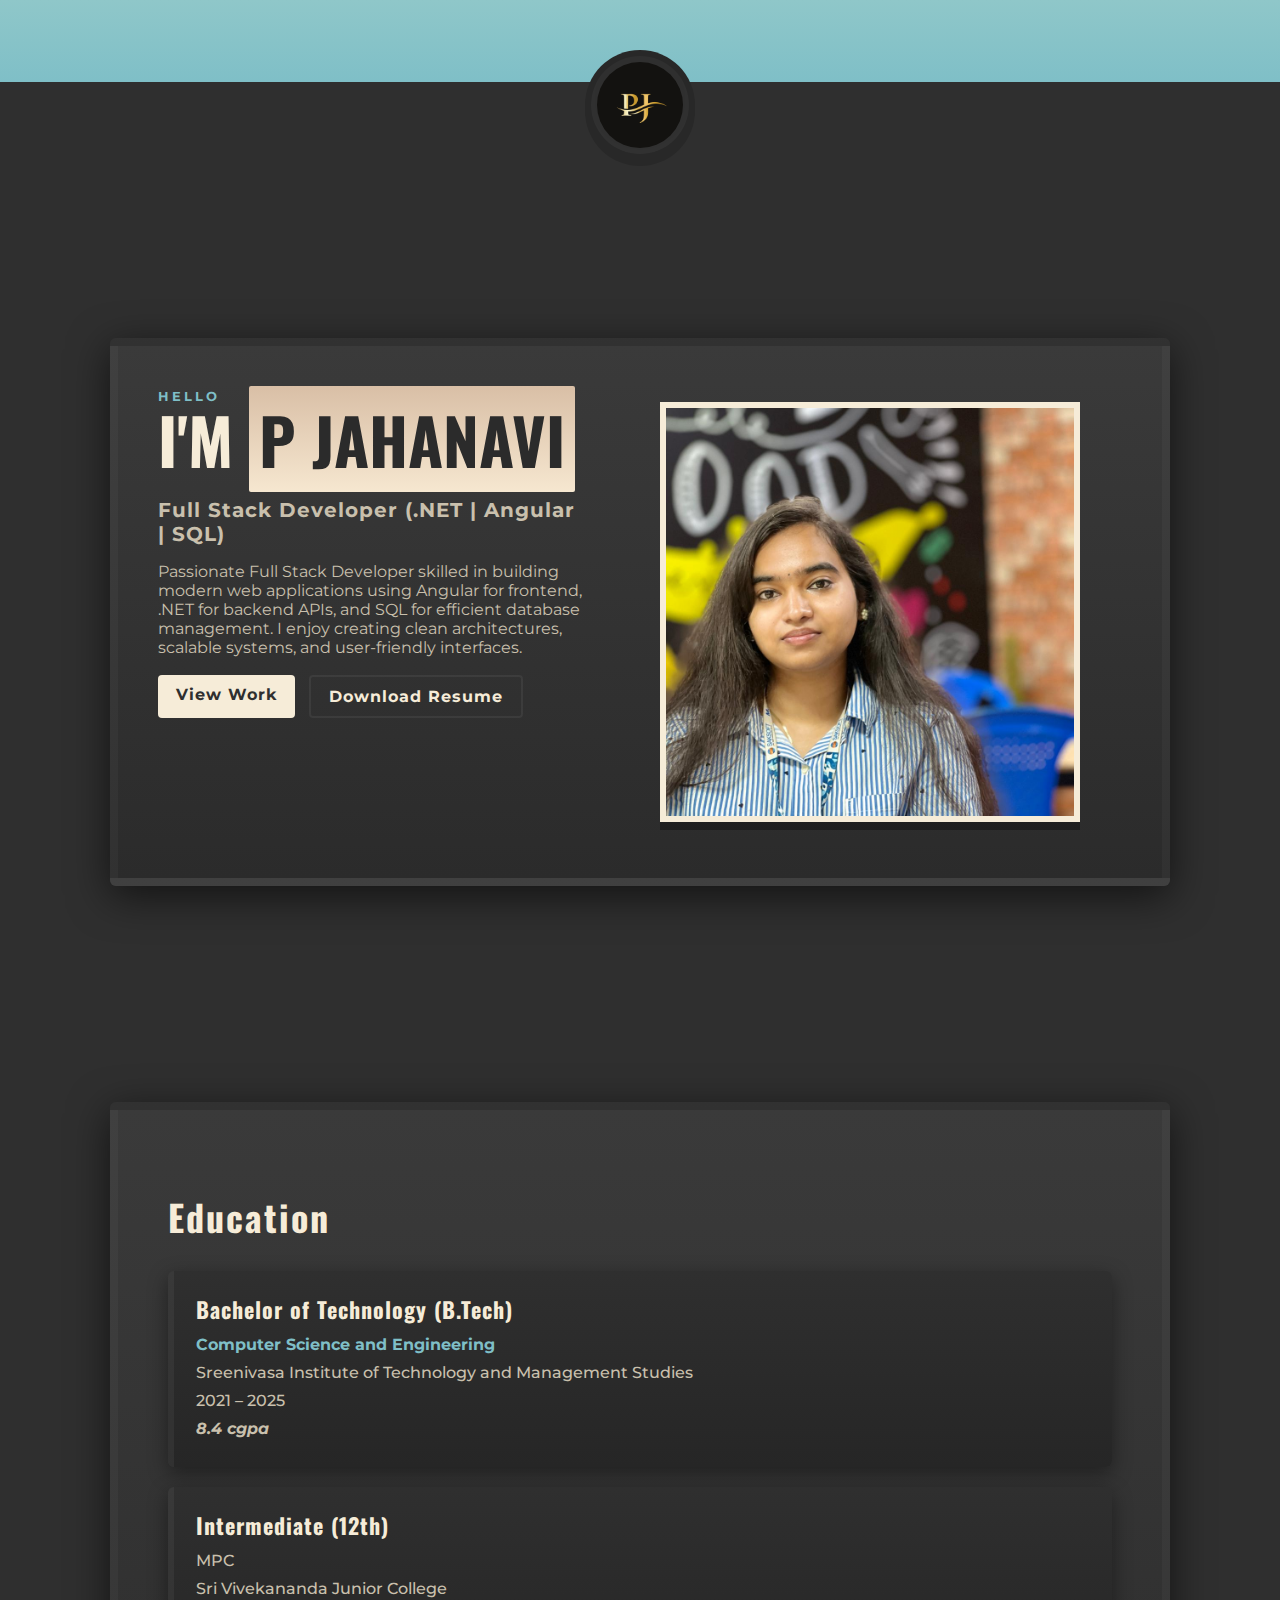
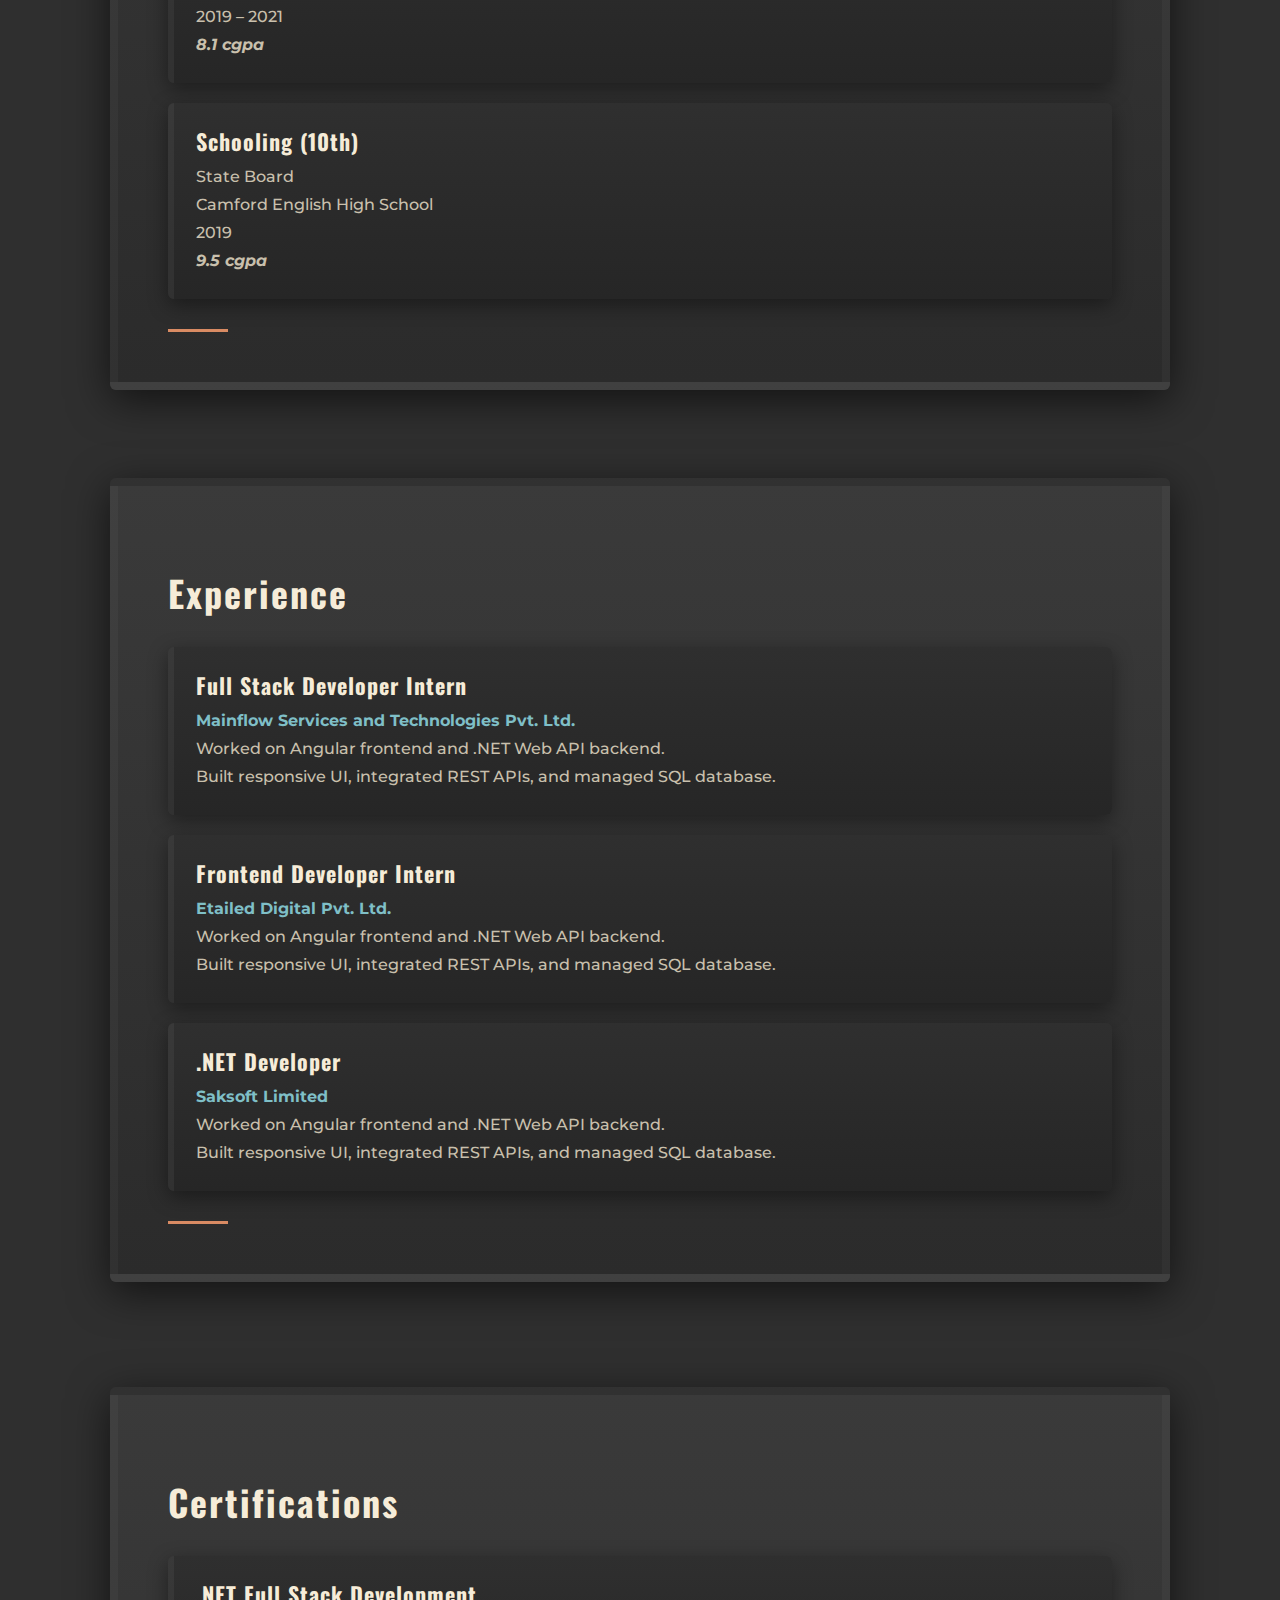
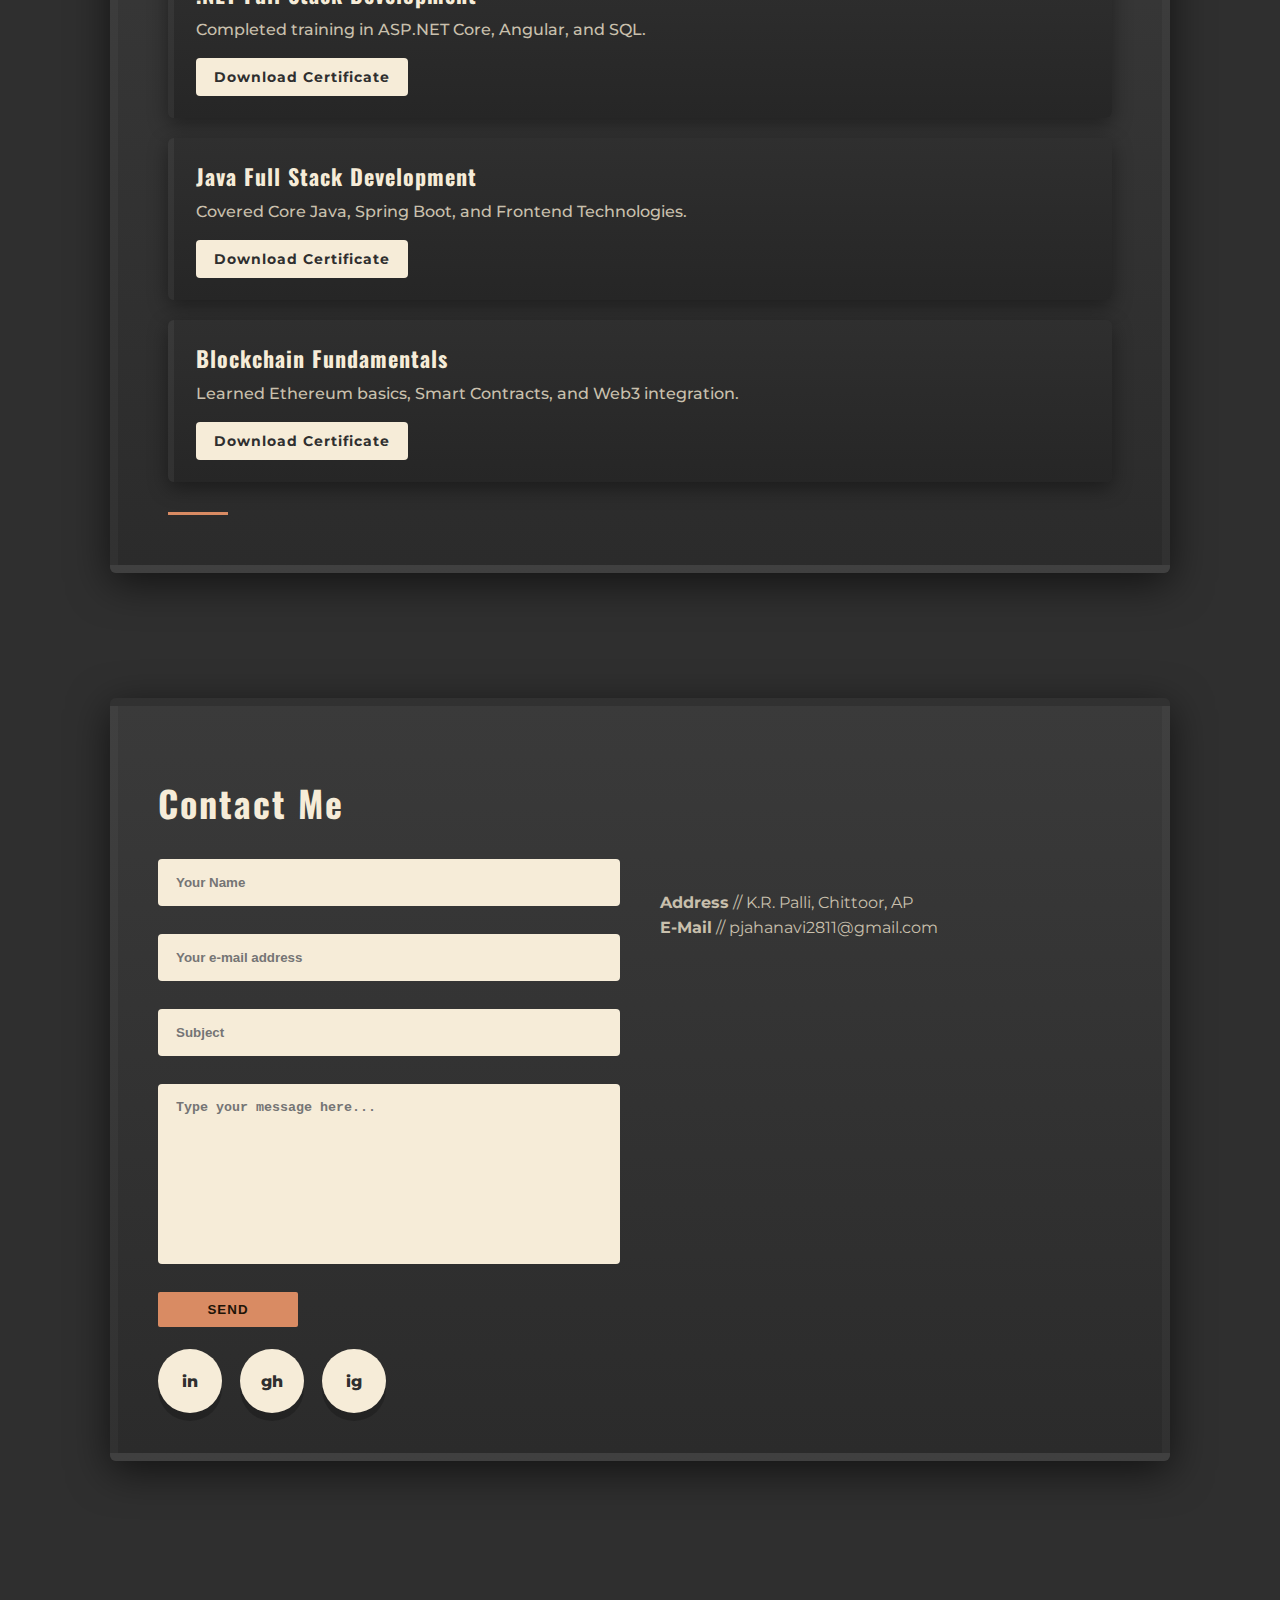
<file: index.html>
<!doctype html>
<html lang="en">
<head>
  <meta charset="utf-8" />
  <meta name="viewport" content="width=device-width,initial-scale=1" />
  <title>P Jahanavi — Portfolio</title>

  <link href="https://fonts.googleapis.com/css2?family=Oswald:wght@300;500;700&family=Montserrat:wght@300;600&display=swap" rel="stylesheet">

  <link rel="stylesheet" href="portfolio.css">

  <style>
    .top-nav {
      display: flex;
      justify-content: flex-start;
      align-items: center;
      padding-left: 20px;
    }

    .logo {
      margin: 0;
      text-align: left;
    }
  </style>
</head>
<body>

  <header class="ribbon">
    <div class="ribbon-inner">
      <nav class="top-nav">
        <h1 class="logo">PORTFOLIO</h1>
      </nav>
    </div>
  </header>

  <div class="logo-wrap" aria-hidden="true">
    <img src="logo.jpg" alt="logo" onerror="this.style.display='none'">
    <div class="logo-fallback"></div>
  </div>

  <main>

    <section id="about" class="page fullpage">
      <div class="card">
        <div class="card-inner hero-grid">
          <div class="hero-text">
            <small class="eyebrow">HELLO</small>&nbsp;&nbsp;&nbsp;

            <h1 class="big-title">I'M <span class="accent">P JAHANAVI</span></h1>&nbsp;&nbsp;&nbsp;&nbsp;&nbsp;&nbsp;


            <h3 class="subtitle">Full Stack Developer (.NET | Angular | SQL)</h3>

            <p class="lead">
              Passionate Full Stack Developer skilled in building modern web applications using 
              Angular for frontend, .NET for backend APIs, and SQL for efficient database management. 
              I enjoy creating clean architectures, scalable systems, and user-friendly interfaces.
            </p>

            <div class="hero-ctas">
              <a class="btn btn-solid" href="portfolio.html">View Work</a>
              <a class="btn btn-outline" href="Jahanavi(.NET)_080015.pdf" download>Download Resume</a>
            </div>
          </div>

          <figure class="hero-photo">
            <img src="Media.jpg" alt="P Jahanavi — profile">
          </figure>
        </div>
      </div>
    </section>

    <section id="education" class="page fullpage">
  <div class="card">
    <h2 class="card-title">Education</h2>

    <div class="card-inner">
      <div class="info-block">
        <h3>Bachelor of Technology (B.Tech)</h3>
        <p><strong>Computer Science and Engineering</strong></p>
        <p>Sreenivasa Institute of Technology and Management Studies</p>
        <p>2021 – 2025</p>
        <p><b><i>8.4 cgpa</i></b></p>
      </div>

      <div class="info-block">
        <h3>Intermediate (12th)</h3>
        <p>MPC</p>
        <p>Sri Vivekananda Junior College</p>
        <p>2019 – 2021</p>
        <p><b><i>8.1 cgpa</i></b></p>
      </div>

      <div class="info-block">
        <h3>Schooling (10th)</h3>
        <p>State Board</p>
        <p>Camford English High School</p>
        <p>2019</p>
        <p><b><i>9.5 cgpa</i></b></p>
      </div>
    </div>
  </div>
</section>

<section id="experience" class="page fullpage">
  <div class="card">
    <h2 class="card-title">Experience</h2>

    <div class="card-inner">
      <div class="info-block">
  <h3>
    <a href="P. Jahanavi.pdf" target="_blank" class="exp-link">
      Full Stack Developer Intern
    </a>
  </h3>
  <p><strong>Mainflow Services and Technologies Pvt. Ltd.</strong></p>
  <p>Worked on Angular frontend and .NET Web API backend.</p>
  <p>Built responsive UI, integrated REST APIs, and managed SQL database.</p>
</div>

      <div class="info-block">
  <h3>
    <a href="P. Jahanavi.pdf" target="_blank" class="exp-link">
      Frontend Developer Intern
    </a>
  </h3>
  <p><strong>Etailed Digital Pvt. Ltd.</strong></p>
  <p>Worked on Angular frontend and .NET Web API backend.</p>
  <p>Built responsive UI, integrated REST APIs, and managed SQL database.</p>
</div>

      <div class="info-block">
  <h3>
    <a href="P. Jahanavi.pdf" target="_blank" class="exp-link">
      .NET Developer 
    </a>
  </h3>
  <p><strong>Saksoft Limited</strong></p>
  <p>Worked on Angular frontend and .NET Web API backend.</p>
  <p>Built responsive UI, integrated REST APIs, and managed SQL database.</p>
</div>
    </div>
  </div>
</section>

<section id="certifications" class="page fullpage">
  <div class="card">
    <h2 class="card-title">Certifications</h2>

    <div class="card-inner">
      <div class="info-block">
        <h3>.NET Full Stack Development</h3>
        <p>Completed training in ASP.NET Core, Angular, and SQL.</p>

        <a href="certificates/java-certificate.pdf" download class="btn btn-solid cert-btn">
  Download Certificate
</a>
      </div>

      <div class="info-block">
        <h3>Java Full Stack Development</h3>
        <p>Covered Core Java, Spring Boot, and Frontend Technologies.</p>
        <a href="certificates/java-certificate.pdf" download class="btn btn-solid cert-btn">
  Download Certificate
</a>
      </div>

      <div class="info-block">
        <h3>Blockchain Fundamentals</h3>
        <p>Learned Ethereum basics, Smart Contracts, and Web3 integration.</p>
        <a href="certificates/java-certificate.pdf" download class="btn btn-solid cert-btn">
  Download Certificate
</a>
      </div>
    </div>
  </div>
</section>

    <section id="contact" class="page fullpage">
      <div class="card contact-card">
        <h2 class="card-title">Contact Me</h2>

        <div class="contact-grid">

  <form class="contact-form" action="https://formsubmit.co/pjahanavi2811@gmail.com" method="POST">

    <input type="text" name="name" placeholder="Your Name" required>

    <input type="email" name="email" placeholder="Your e-mail address" required>

    <input type="text" name="subject" placeholder="Subject">

    <textarea name="message" rows="9" placeholder="Type your message here..." required></textarea>

    <!-- Hidden Settings -->
    <input type="hidden" name="_captcha" value="false">
    <input type="hidden" name="_subject" value="New Portfolio Message">
    <input type="hidden" name="_next" value="https://yourgithubusername.github.io/portfolio/">

    <button type="submit" class="btn send">SEND</button>

  </form>

  <div class="contact-info">
    <ul>
      <li><strong>Address</strong> // K.R. Palli, Chittoor, AP</li>
      <li><strong>E-Mail</strong> // pjahanavi2811@gmail.com</li>
    </ul>
  </div>

</div>


        <div class="socials">
          <a class="social" href="https://www.linkedin.com/in/jahanavi-p-10010627b/" target="_blank" title="LinkedIn">in</a>
          <a class="social" href="https://github.com/Jahanavip2816" target="_blank" title="GitHub">gh</a>
          <a class="social" href="https://www.instagram.com/your-instagram-id" target="_blank" title="Instagram">ig</a>
        </div>


      </div>
    </section>

  </main>

  <button id="scrollTop" aria-label="Scroll to top">▲</button>

  <script>
    const btn = document.getElementById('scrollTop');
    window.addEventListener('scroll', () => {
      btn.style.display = (window.scrollY > 300) ? 'block' : 'none';
    });
    btn.addEventListener('click', () => window.scrollTo({top:0, behavior:'smooth'}));
  </script>
</body>
</html>
</file>
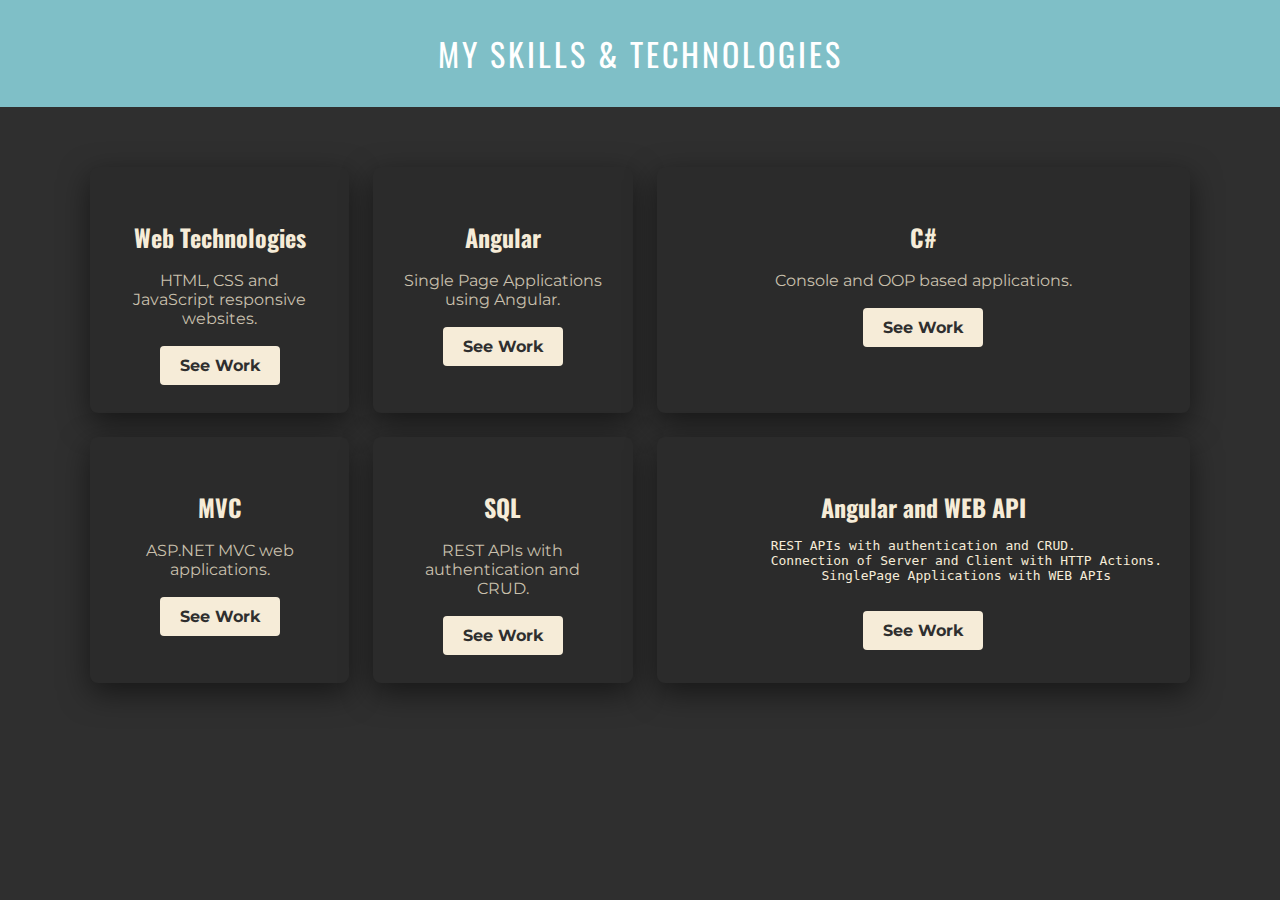
<file: portfolio.html>
<!doctype html>
<html lang="en">
<head>
  <meta charset="utf-8">
  <title>My Skills</title>
  <link href="https://fonts.googleapis.com/css2?family=Oswald:wght@300;500;700&family=Montserrat:wght@300;600&display=swap" rel="stylesheet">

  <style>
    body{
      margin:0;
      font-family:"Montserrat", Arial, sans-serif;
      background:#2f2f2f;
      color:#f6ecd8;
    }

    header{
      background:#7fbfc7;
      padding:30px;
      text-align:center;
      font-family:"Oswald", sans-serif;
      font-size:32px;
      letter-spacing:3px;
      color:white;
    }

    main{
      max-width:1100px;
      margin:0 auto;
      padding:60px 20px;
    }

    .cards{
      display:grid;
      grid-template-columns:repeat(3,1fr);
      gap:24px;
    }

    .card{
      background:#2b2b2b;
      padding:28px;
      border-radius:8px;
      box-shadow:0 10px 30px rgba(0,0,0,0.5);
      text-align:center;
    }

    .card h3{
      font-family:"Oswald", sans-serif;
      font-size:24px;
      margin-bottom:10px;
    }

    .card p{
      color:#c9c0ad;
      margin-bottom:18px;
    }

    .btn{
      display:inline-block;
      padding:10px 20px;
      background:#f6ecd8;
      color:#2f2f2f;
      border-radius:4px;
      text-decoration:none;
      font-weight:700;
    }

    .btn:hover{background:white}

    @media(max-width:900px){
      .cards{grid-template-columns:1fr 1fr}
    }

    @media(max-width:600px){
      .cards{grid-template-columns:1fr}
    }
  </style>
</head>
<body>

<header>MY SKILLS & TECHNOLOGIES</header>

<main>

  <div class="cards">

    <div class="card">
      <h3>Web Technologies</h3>
      <p>HTML, CSS and JavaScript responsive websites.</p>
      <a href="works.html#webtech" class="btn">See Work</a>
    </div>

    <div class="card">
      <h3>Angular</h3>
      <p>Single Page Applications using Angular.</p>
      <a href="works.html#angular" class="btn">See Work</a>
    </div>

    <div class="card">
      <h3>C#</h3>
      <p>Console and OOP based applications.</p>
      <a href="works.html#csharp" class="btn">See Work</a>
    </div>

    <div class="card">
      <h3>MVC</h3>
      <p>ASP.NET MVC web applications.</p>
      <a href="works.html#mvc" class="btn">See Work</a>
    </div>

    <div class="card">
      <h3>SQL</h3>
      <p>REST APIs with authentication and CRUD.</p>
      <a href="works.html#api" class="btn">See Work</a>
    </div>

    <div class="card">
      <h3>Angular and WEB API</h3>
      <pre>REST APIs with authentication and CRUD.
           Connection of Server and Client with HTTP Actions.
           SinglePage Applications with WEB APIs
      </pre>
      <a href="works.html#sql" class="btn">See Work</a>
    </div>

  </div>

</main>

</body>
</html>
</file>
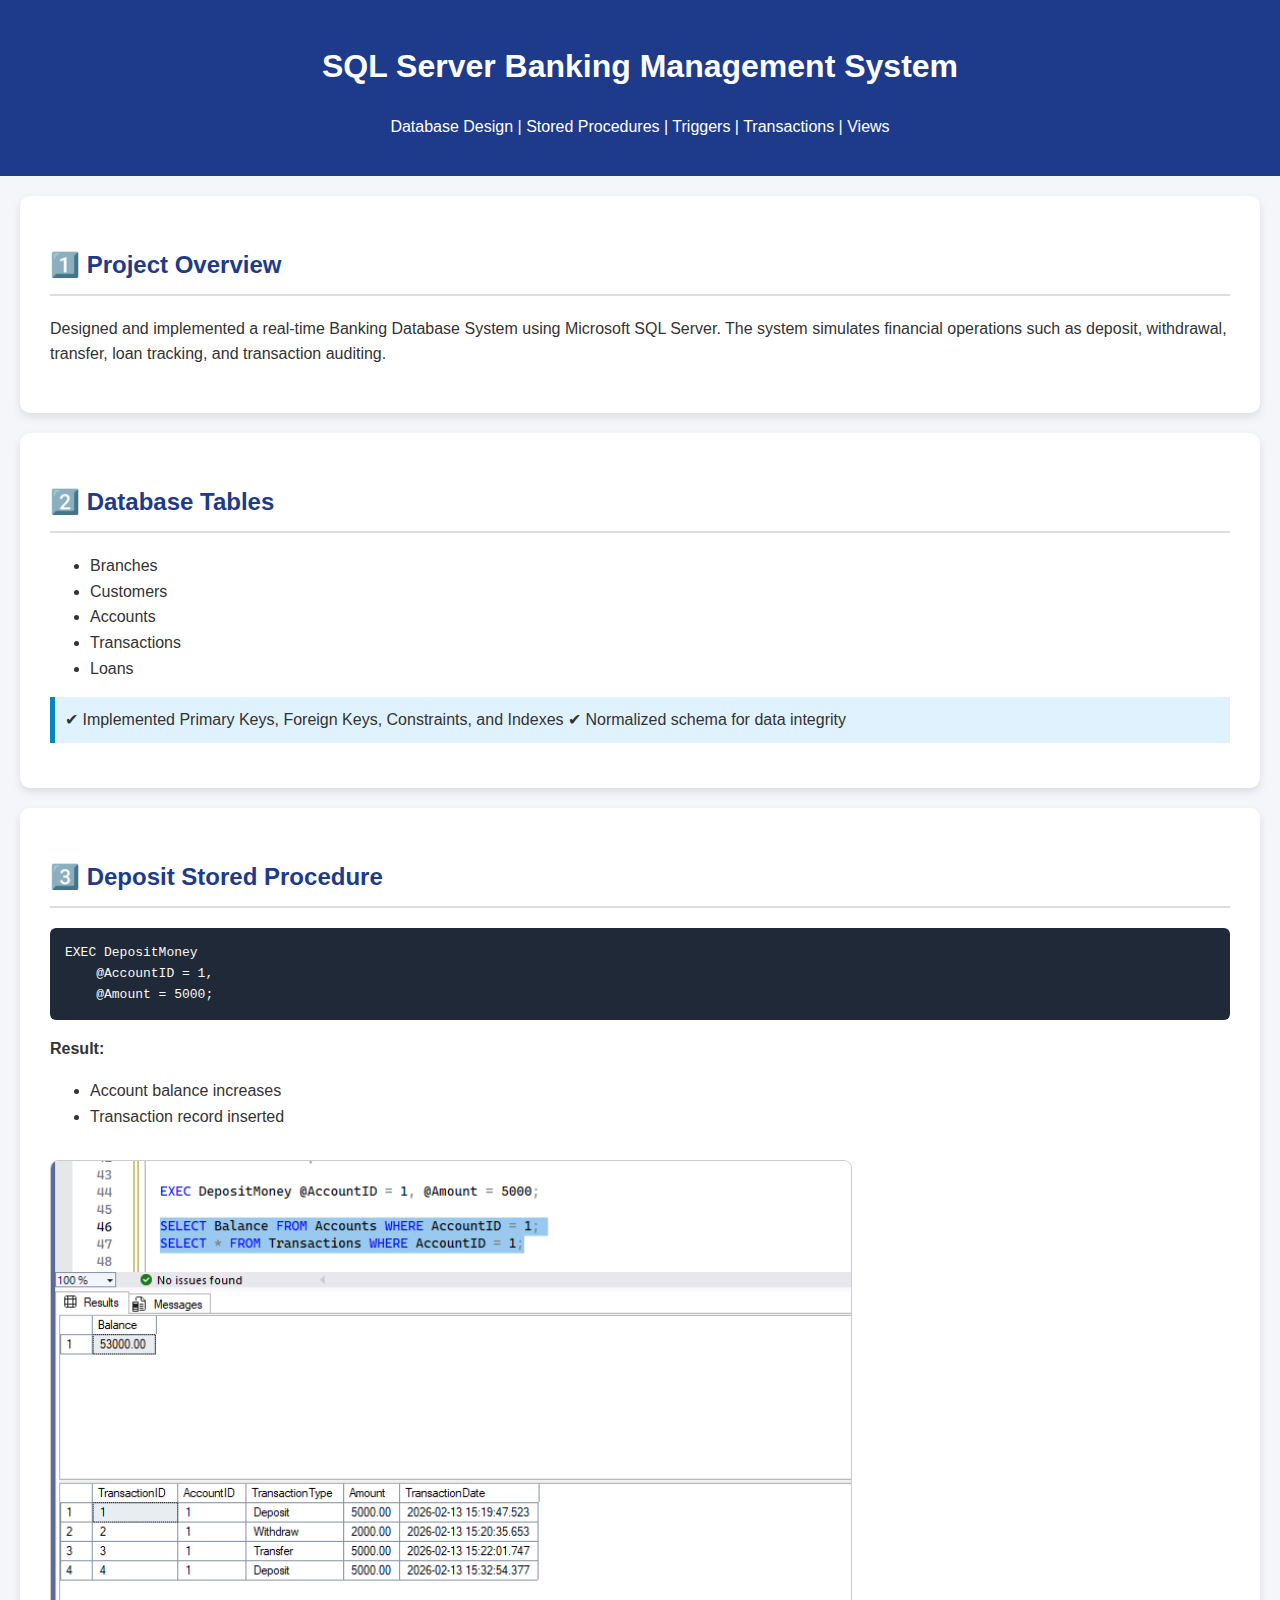
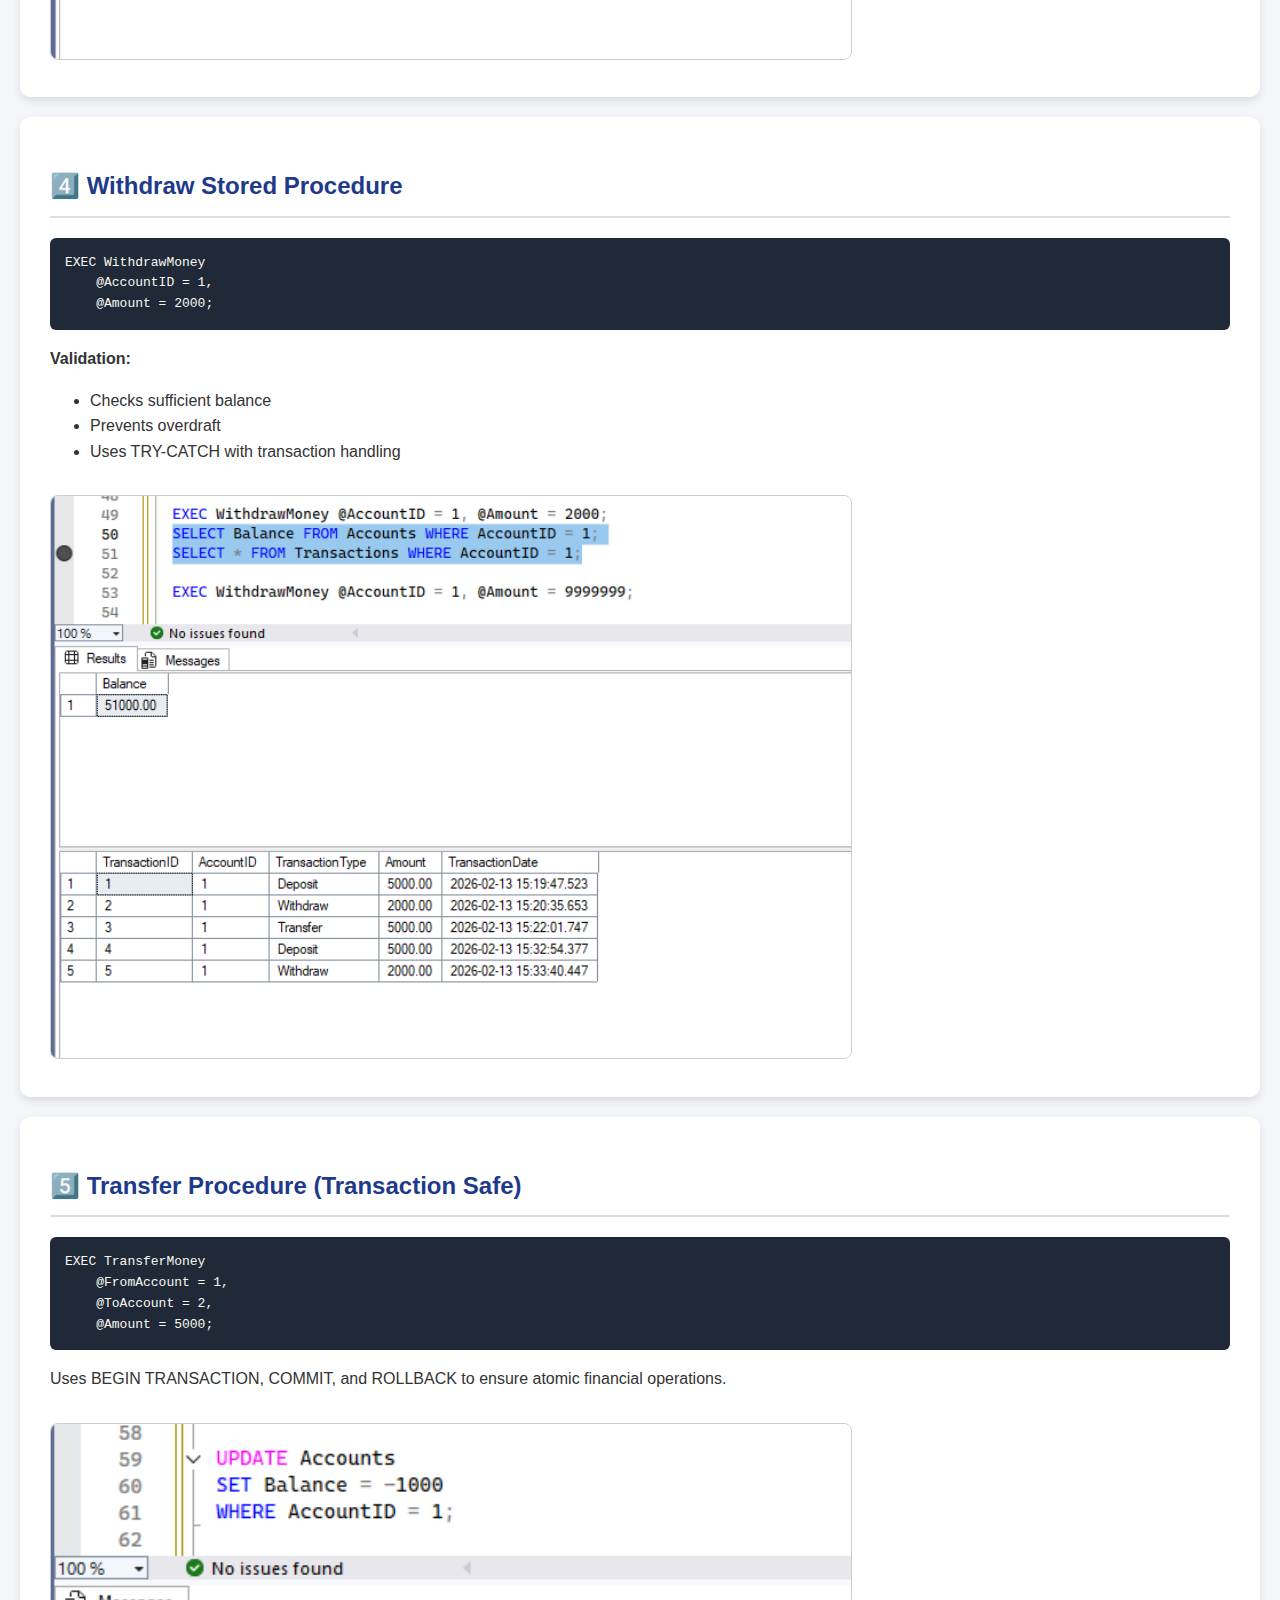
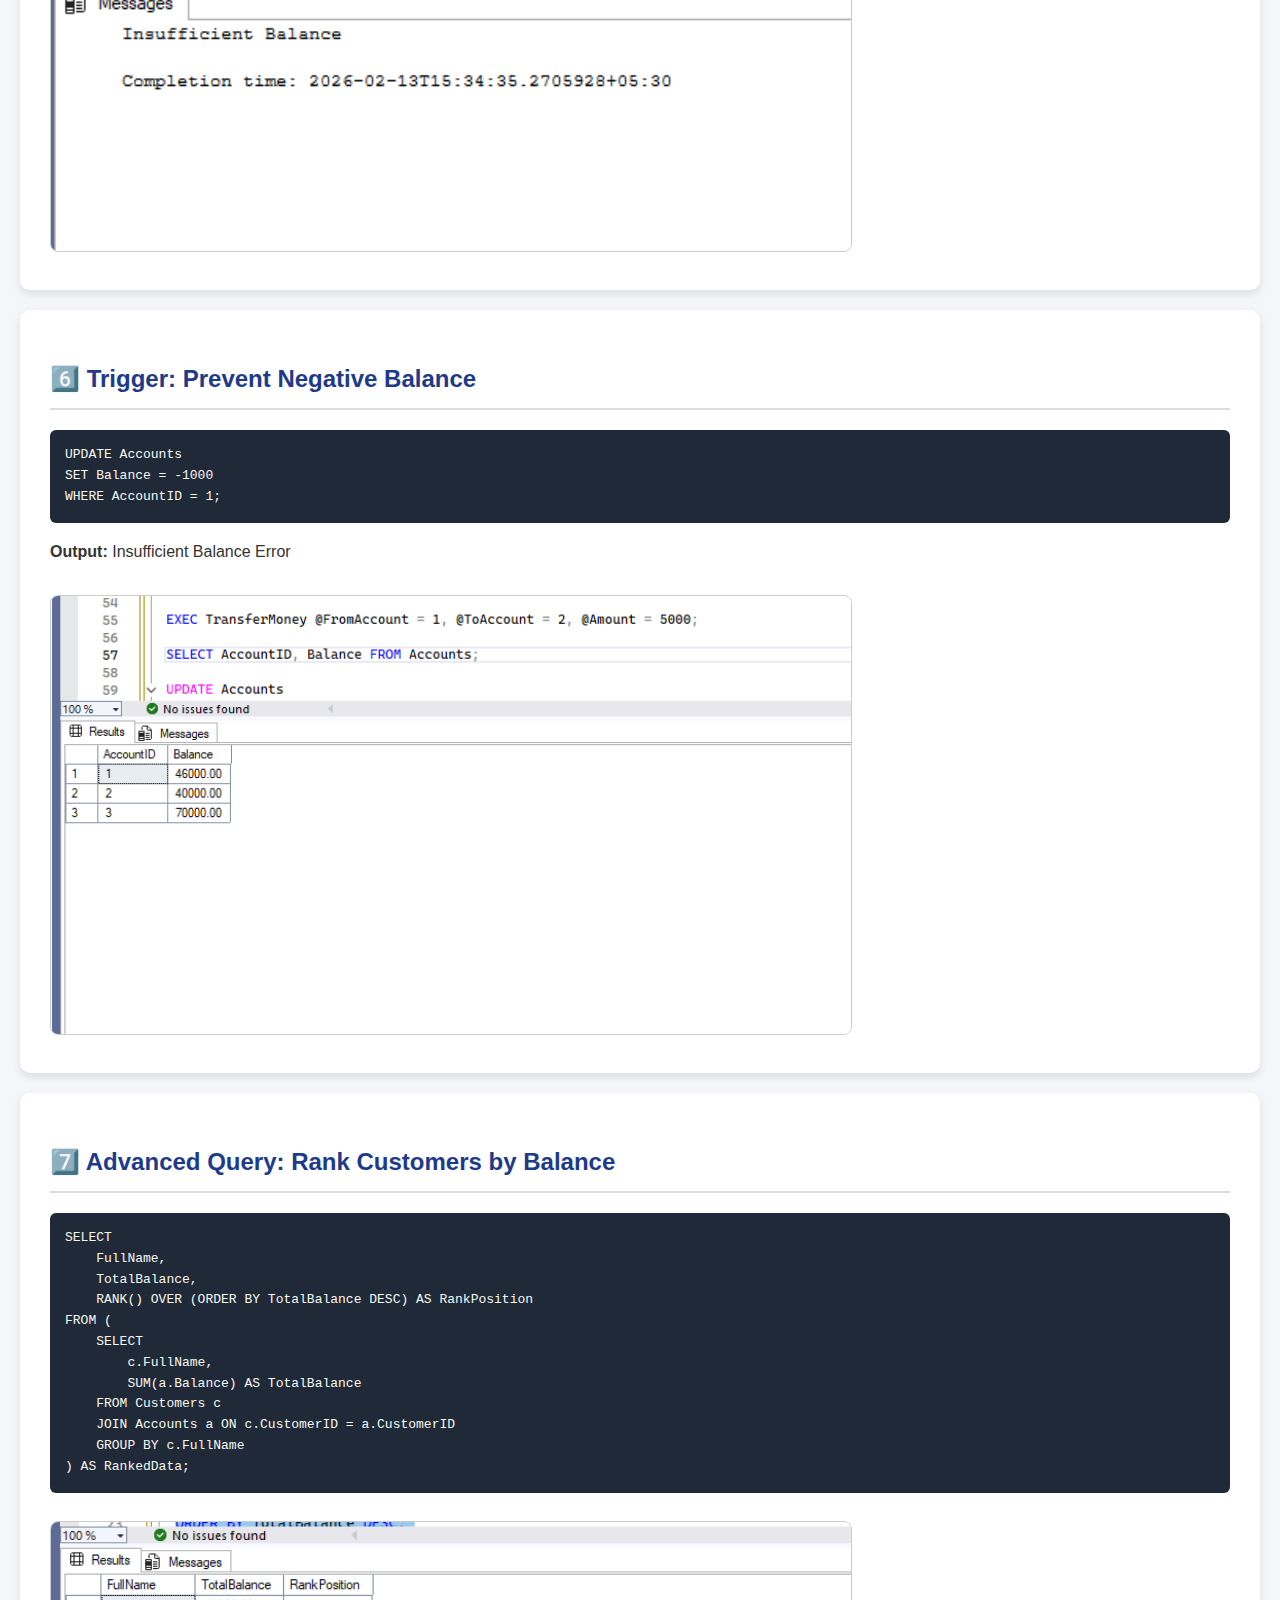
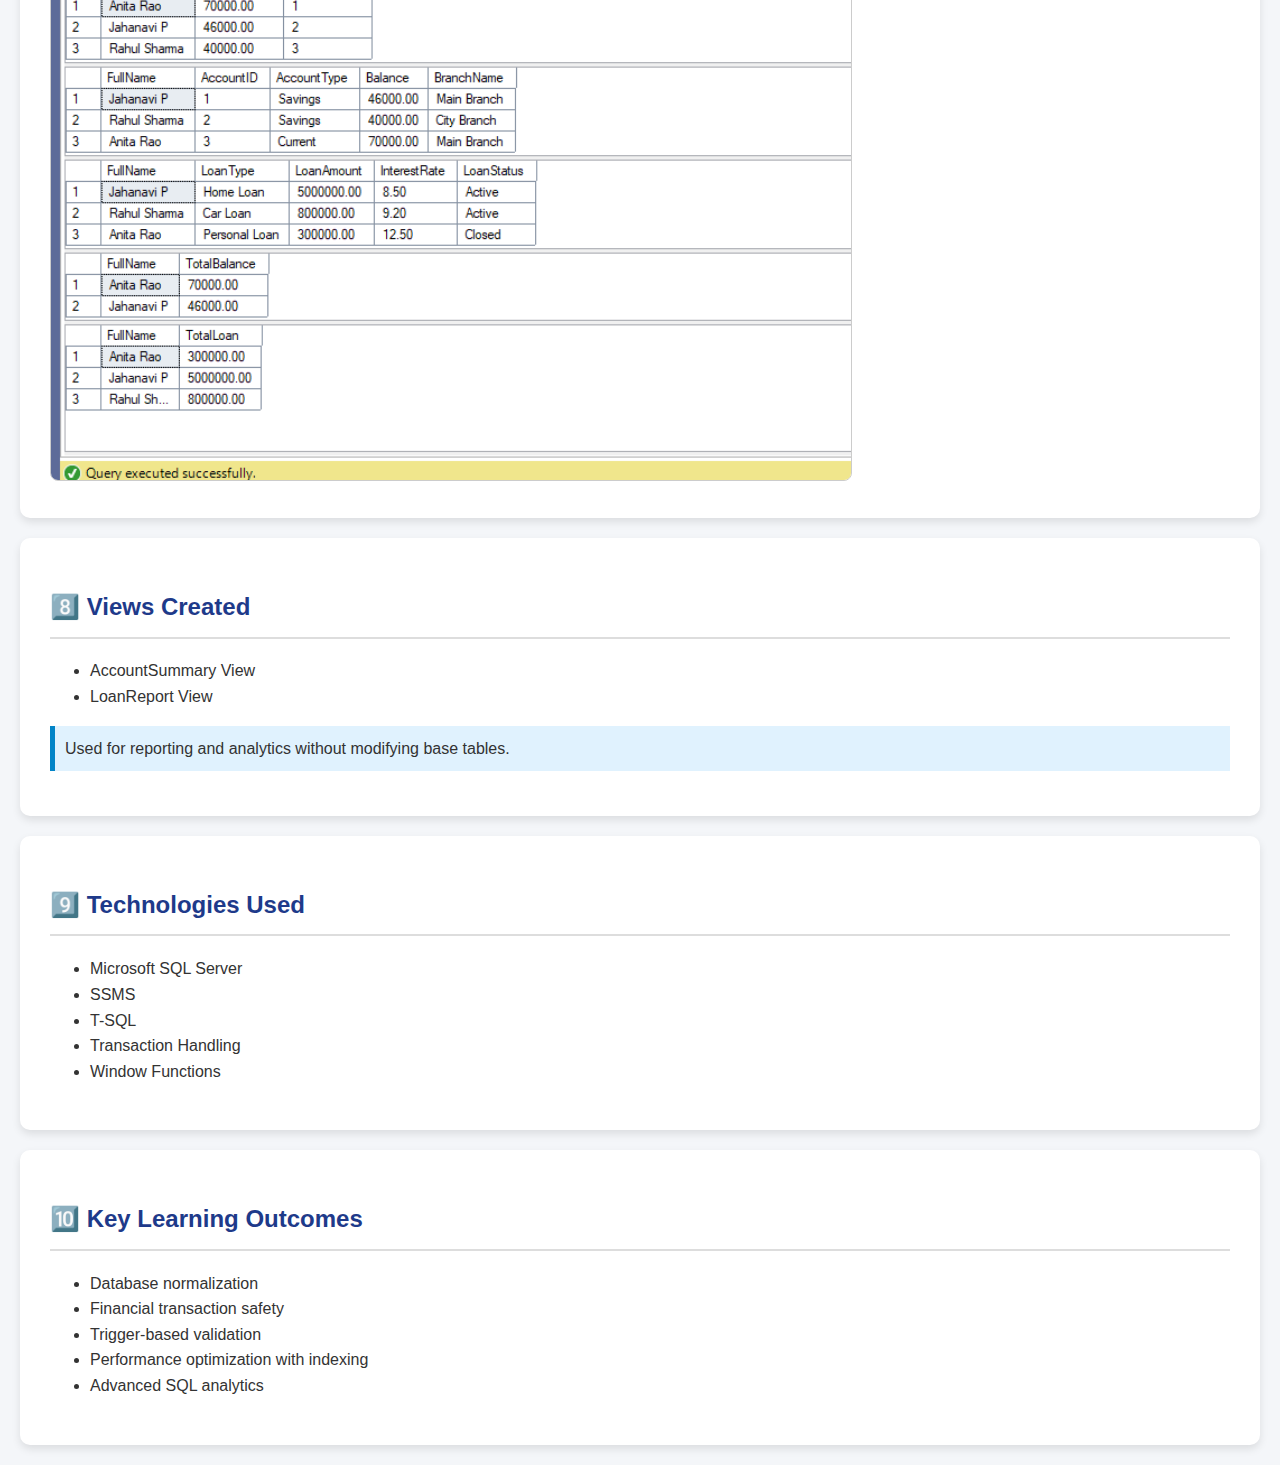
<file: Sql.html>
<!DOCTYPE html>
<html lang="en">
<head>
    <meta charset="UTF-8">
    <title>SQL Server Banking Database Project</title>
    <meta name="viewport" content="width=device-width, initial-scale=1.0">

    <style>
        body {
            font-family: Arial, sans-serif;
            margin: 0;
            background-color: #f4f6f9;
            color: #333;
            line-height: 1.6;
        }

        header {
            background: #1e3a8a;
            color: white;
            padding: 20px;
            text-align: center;
        }

        section {
            padding: 30px;
            margin: 20px;
            background: white;
            border-radius: 10px;
            box-shadow: 0 4px 8px rgba(0,0,0,0.1);
        }

        h2 {
            color: #1e3a8a;
            border-bottom: 2px solid #ddd;
            padding-bottom: 10px;
        }

        pre {
            background: #1f2937;
            color: #f8f8f2;
            padding: 15px;
            overflow-x: auto;
            border-radius: 6px;
        }

        .highlight {
            background: #e0f2fe;
            padding: 10px;
            border-left: 5px solid #0284c7;
            margin: 15px 0;
        }

        img {
            width: 100%;
            max-width: 800px;
            margin-top: 15px;
            border-radius: 8px;
            border: 1px solid #ccc;
        }

        footer {
            text-align: center;
            padding: 20px;
            background: #111827;
            color: white;
        }
    </style>
</head>

<body>

<header>
    <h1>SQL Server Banking Management System</h1>
    <p>Database Design | Stored Procedures | Triggers | Transactions | Views</p>
</header>

<section>
    <h2>1️⃣ Project Overview</h2>
    <p>
        Designed and implemented a real-time Banking Database System using 
        Microsoft SQL Server. The system simulates financial operations such as 
        deposit, withdrawal, transfer, loan tracking, and transaction auditing.
    </p>
</section>

<section>
    <h2>2️⃣ Database Tables</h2>
    <ul>
        <li>Branches</li>
        <li>Customers</li>
        <li>Accounts</li>
        <li>Transactions</li>
        <li>Loans</li>
    </ul>

    <div class="highlight">
        ✔ Implemented Primary Keys, Foreign Keys, Constraints, and Indexes  
        ✔ Normalized schema for data integrity  
    </div>
</section>

<section>
    <h2>3️⃣ Deposit Stored Procedure</h2>

<pre>
EXEC DepositMoney 
    @AccountID = 1,
    @Amount = 5000;
</pre>

    <p><strong>Result:</strong></p>
    <ul>
        <li>Account balance increases</li>
        <li>Transaction record inserted</li>
    </ul>

    <!-- Upload your SSMS screenshot here -->
    <img src="images/Screenshot 2026-02-13 153317.png" alt="Deposit Test Screenshot">
</section>

<section>
    <h2>4️⃣ Withdraw Stored Procedure</h2>

<pre>
EXEC WithdrawMoney 
    @AccountID = 1,
    @Amount = 2000;
</pre>

    <p><strong>Validation:</strong></p>
    <ul>
        <li>Checks sufficient balance</li>
        <li>Prevents overdraft</li>
        <li>Uses TRY-CATCH with transaction handling</li>
    </ul>

    <img src="images/Screenshot 2026-02-13 153352.png" alt="Withdraw Test Screenshot">
</section>

<section>
    <h2>5️⃣ Transfer Procedure (Transaction Safe)</h2>

<pre>
EXEC TransferMoney 
    @FromAccount = 1,
    @ToAccount = 2,
    @Amount = 5000;
</pre>

    <p>
        Uses BEGIN TRANSACTION, COMMIT, and ROLLBACK to ensure atomic financial operations.
    </p>

    <img src="images/Screenshot 2026-02-13 153453.png" alt="Transfer Test Screenshot">
</section>

<section>
    <h2>6️⃣ Trigger: Prevent Negative Balance</h2>

<pre>
UPDATE Accounts
SET Balance = -1000
WHERE AccountID = 1;
</pre>

    <p><strong>Output:</strong> Insufficient Balance Error</p>

    <img src="images/Screenshot 2026-02-13 153611.png" alt="Trigger Test Screenshot">
</section>

<section>
    <h2>7️⃣ Advanced Query: Rank Customers by Balance</h2>

<pre>
SELECT 
    FullName,
    TotalBalance,
    RANK() OVER (ORDER BY TotalBalance DESC) AS RankPosition
FROM (
    SELECT 
        c.FullName,
        SUM(a.Balance) AS TotalBalance
    FROM Customers c
    JOIN Accounts a ON c.CustomerID = a.CustomerID
    GROUP BY c.FullName
) AS RankedData;
</pre>

    <img src="images/Screenshot 2026-02-13 153753.png" alt="Ranking Query Screenshot">
</section>

<section>
    <h2>8️⃣ Views Created</h2>
    <ul>
        <li>AccountSummary View</li>
        <li>LoanReport View</li>
    </ul>

    <div class="highlight">
        Used for reporting and analytics without modifying base tables.
    </div>
</section>

<section>
    <h2>9️⃣ Technologies Used</h2>
    <ul>
        <li>Microsoft SQL Server</li>
        <li>SSMS</li>
        <li>T-SQL</li>
        <li>Transaction Handling</li>
        <li>Window Functions</li>
    </ul>
</section>

<section>
    <h2>🔟 Key Learning Outcomes</h2>
    <ul>
        <li>Database normalization</li>
        <li>Financial transaction safety</li>
        <li>Trigger-based validation</li>
        <li>Performance optimization with indexing</li>
        <li>Advanced SQL analytics</li>
    </ul>
</section>
</body>
</html>
</file>
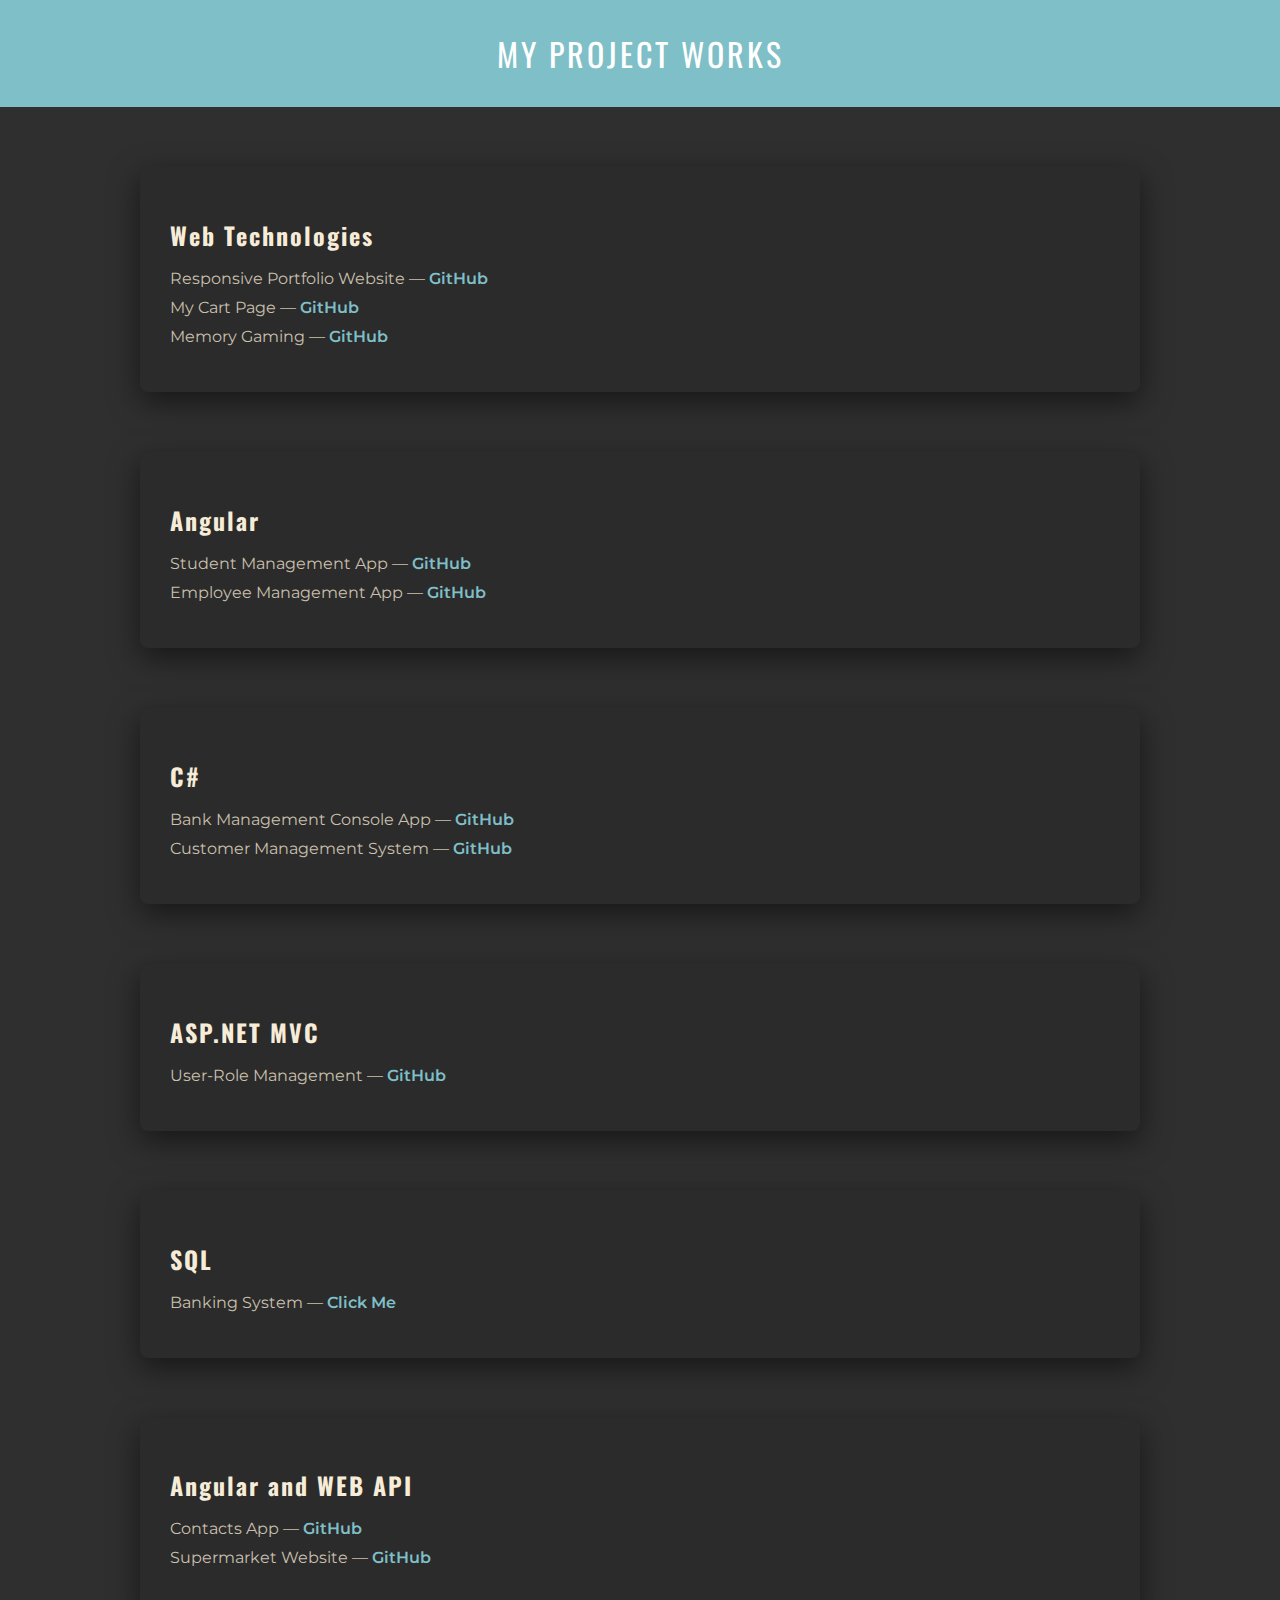
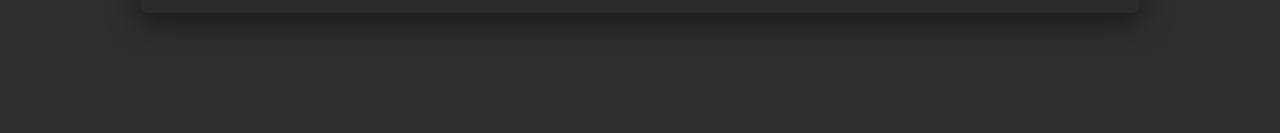
<file: works.html>
<!doctype html>
<html lang="en">
<head>
  <meta charset="utf-8">
  <title>My Works</title>
  <link href="https://fonts.googleapis.com/css2?family=Oswald:wght@300;500;700&family=Montserrat:wght@300;600&display=swap" rel="stylesheet">

  <style>
    body{
      margin:0;
      font-family:"Montserrat", Arial, sans-serif;
      background:#2f2f2f;
      color:#f6ecd8;
    }

    header{
      background:#7fbfc7;
      padding:30px;
      text-align:center;
      font-family:"Oswald", sans-serif;
      font-size:32px;
      letter-spacing:3px;
      color:white;
    }

    main{
      max-width:1000px;
      margin:0 auto;
      padding:60px 20px;
    }

    .section{
      margin-bottom:60px;
      padding:30px;
      background:#2b2b2b;
      border-radius:8px;
      box-shadow:0 10px 30px rgba(0,0,0,0.5);
    }

    .section h2{
      font-family:"Oswald", sans-serif;
      margin-bottom:16px;
      letter-spacing:2px;
    }

    ul{list-style:none;padding-left:0}

    li{
      margin:10px 0;
      color:#c9c0ad;
    }

    a{
      color:#7fbfc7;
      font-weight:600;
      text-decoration:none;
    }

    a:hover{text-decoration:underline}
  </style>
</head>
<body>

<header>MY PROJECT WORKS</header>

<main>

  <!-- WEB TECHNOLOGIES -->
  <div class="section" id="webtech">
    <h2>Web Technologies</h2>
    <ul>
      <li>Responsive Portfolio Website — <a href="https://jahanavip2816.github.io/portfolio/" target="_blank">GitHub</a></li>
      <li>My Cart Page — <a href="https://jahanavip2816.github.io/MyCart/" target="_blank">GitHub</a></li>
      <li>Memory Gaming — <a href="https://jahanavip2816.github.io/Game/" target="_blank">GitHub</a></li>
    </ul>
  </div>

  <!-- ANGULAR -->
  <div class="section" id="angular">
    <h2>Angular</h2>
    <ul>
      <li>Student Management App — <a href=" https://jahanavip2816.github.io/studentmanagement/" target="_blank">GitHub</a></li>
      <li>Employee Management App — <a href=" https://jahanavip2816.github.io/Employee_Management/" target="_blank">GitHub</a></li>
    </ul>
  </div>

  <!-- C# -->
  <div class="section" id="csharp">
    <h2>C#</h2>
    <ul>
      <li>Bank Management Console App — <a href="https://github.com/Jahanavip2816/Bank.git" target="_blank">GitHub</a></li>
      <li>Customer Management System — <a href="https://github.com/Jahanavip2816/task.git" target="_blank">GitHub</a></li>
    </ul>
  </div>

  <!-- MVC -->
  <div class="section" id="mvc">
    <h2>ASP.NET MVC</h2>
    <ul>
      <li>User-Role Management — <a href="https://github.com/Jahanavip2816/Saksoft_SuperMarket.git" target="_blank">GitHub</a></li>
    </ul>
  </div>

  <!-- WEB API -->
  <div class="section" id="api">
    <h2>SQL</h2>
    <ul>
      <li>Banking System — <a href=Sql.html target="_blank">Click Me</a></li>
    </ul>
  </div>

  <div class="section" id="sql">
    <h2>Angular and WEB API</h2>
    <ul>
      <li>Contacts App — <a href="https://jahanavip2816.github.io/ContactsApp/" target="_blank">GitHub</a></li>
      <li>Supermarket Website — <a href=" https://jahanavip2816.github.io/SakSupermarket/" target="_blank">GitHub</a></li>
    </ul>
  </div>

</main>

</body>
</html>
</file>
<file: portfolio.css>
/* -------------------------
   Retro / vintage palette
   Charcoal + beige + teal ribbon
   ------------------------- */

:root{
  --charcoal: #2f2f2f;
  --beige: #f6ecd8;
  --muted: #c9c0ad;
  --teal: #7fbfc7;
  --accent: #d98b63;
  --card-w: 1100px;
}

/* basic reset */
*{box-sizing:border-box}
html,body{height:100%}
body{
  margin:0;
  font-family: "Montserrat", "Helvetica Neue", Arial, sans-serif;
  background: var(--charcoal);
  color: var(--beige);
  -webkit-font-smoothing:antialiased;
  -moz-osx-font-smoothing:grayscale;
  scroll-behavior:smooth;
}

/* ribbon header */
.ribbon{
  background: linear-gradient(#8fc7c9,#7fbfc7);
  padding: 26px 0 56px;
  position: relative;
}
.ribbon-inner{
  max-width: var(--card-w);
  margin: 0 auto;
  position: relative;
  display:flex;
  align-items:center;
  justify-content:flex-start;   /* move content to left */
}


/* top nav (PORTFOLIO text) */
.top-nav{
  position: absolute;
  left: -350px;      /* true left corner */
  top: 18px;
  display:flex;
  align-items:center;
  font-weight:700;
  letter-spacing:2px;
}

.logo {
  margin: 0;
  text-align: left;
}

/* round logo centered */
.logo-wrap{
  width:110px;
  height:110px;
  border-radius:50%;
  background: var(--charcoal);
  border: 6px solid rgba(0,0,0,0.15);
  display:flex;
  align-items:center;
  justify-content:center;
  box-shadow: 0 6px 0 rgba(0,0,0,0.15), inset 0 -6px 20px rgba(255,255,255,0.02);
  position: absolute;
  top: 50px;
  left: 50%;
  transform: translateX(-50%);
  z-index: 5;
}
.logo-wrap img{width:86px;height:86px;border-radius:50%}
.logo-fallback{
  font-family: "Oswald", sans-serif;
  color: var(--beige);
  font-size:34px;
  letter-spacing:6px;
}

/* main wrapper */
main{max-width:var(--card-w);margin:0 auto;padding:80px 20px 120px;position:relative}

/* full page sections */
.fullpage{min-height:100vh;display:flex;align-items:center;justify-content:center;padding:40px 0}

/* card container */
.card{
  width:100%;
  background: linear-gradient(180deg, #3a3a3a 0%, #2b2b2b 100%);
  border: 8px solid rgba(255,255,255,0.03);
  padding:40px;
  border-radius:6px;
  box-shadow: 0 10px 40px rgba(0,0,0,0.6);
  color:var(--beige);
}

/* hero grid */
.hero-grid{display:flex;gap:28px;align-items:stretch}
.hero-text{flex:1;padding-right:8px}
.hero-photo{flex:1;display:flex;align-items:center;justify-content:center}
.hero-photo img{
  width:100%;
  height:100%;
  max-width:420px;
  max-height:420px;
  object-fit:cover;
  border:6px solid var(--beige);
  box-shadow: 0 8px 0 rgba(0,0,0,0.3)
}

/* typography */
.eyebrow{
  color:var(--teal);
  font-weight:700;
  letter-spacing:3px
}

.big-title{
  font-family:"Oswald",sans-serif;
  font-size:64px;
  margin: 6px 0 4px 0;   /* tighter spacing */
  color:var(--beige);
  line-height:0.9
}

.big-title .accent{
  background:linear-gradient(#d9bfa6,#f6e7d0);
  padding:6px 10px;
  border-radius:2px;
  color:#2b2b2b
}

/* UPDATED SUBTITLE */
.subtitle{
  color: var(--muted);
  font-weight: 700;
  font-size: 20px;      /* smaller size */
  margin-top: 6px;
  margin-bottom: 6px;  /* reduced bottom margin */
  letter-spacing: 1px;
}

.lead{color:var(--muted);max-width:48ch}

/* hero buttons */
.hero-ctas{margin-top:18px;display:flex;gap:14px}
.btn{
  display:inline-block;
  padding:10px 18px;
  border-radius:4px;
  text-decoration:none;
  font-weight:700;
  letter-spacing:1px
}
.btn-solid{background:var(--beige);color:var(--charcoal)}
.btn-outline{background:transparent;color:var(--beige);border:2px solid rgba(255,255,255,0.06)}

/* card titles */
.card-title{
  font-family:"Oswald",sans-serif;
  font-size:36px;
  letter-spacing:2px;
  color:var(--beige);
  margin-bottom:16px;
  text-align:left
}

/* subcards */
.subcards{display:grid;grid-template-columns:repeat(2,1fr);gap:18px;margin-top:18px}
.subcard{background:linear-gradient(180deg,#2f2f2f,#262626);padding:18px;border-radius:6px;border-left:6px solid rgba(255,255,255,0.03)}

/* skills */
.skill-chips{display:flex;flex-wrap:wrap;gap:10px;margin-top:8px}
.skill-chips span{background:var(--beige);color:var(--charcoal);padding:8px 12px;border-radius:20px;font-weight:700}

/* projects */
.project{background:rgba(255,255,255,0.02);padding:12px;border-radius:6px;margin-top:10px}
.project h4{font-family:"Oswald",sans-serif;margin:0 0 6px 0}
.project p{color:var(--muted);margin:0}

/* blog */
.blog-list{display:flex;flex-direction:column;gap:12px}
.blog-item{padding:12px;border-left:4px solid rgba(255,255,255,0.03);background:rgba(255,255,255,0.01);border-radius:6px}
.blog-item h4{margin:0;font-family:"Oswald",sans-serif}
.blog-item .muted{color:var(--muted);font-size:14px}

/* ==============================
   Education / Experience / Certifications
   ============================== */

.info-block{
  background: linear-gradient(180deg,#2f2f2f,#262626);
  padding: 22px;
  border-radius: 6px;
  margin-bottom: 20px;
  border-left: 6px solid rgba(255,255,255,0.05);
  box-shadow: 0 6px 20px rgba(0,0,0,0.4);
  transition: transform 0.3s ease, box-shadow 0.3s ease;
}

.info-block:hover{
  transform: translateY(-6px);
  box-shadow: 0 12px 28px rgba(0,0,0,0.6);
}

/* Section Headings inside blocks */
.info-block h3{
  font-family: "Oswald", sans-serif;
  font-size: 22px;
  margin: 0 0 8px 0;
  color: var(--beige);
  letter-spacing: 1px;
}

/* Paragraph text */
.info-block p{
  margin: 4px 0;
  color: var(--muted);
  font-weight: 500;
  line-height: 1.5;
}

/* Strong highlight (like degree/company name) */
.info-block strong{
  color: var(--teal);
  font-weight: 700;
}

/* Card spacing consistency */
#education .card,
#experience .card,
#certifications .card{
  padding: 50px;
}

/* Title alignment consistent */
#education .card-title,
#experience .card-title,
#certifications .card-title{
  margin-bottom: 28px;
}

/* Optional subtle divider line */
#education .card::after,
#experience .card::after,
#certifications .card::after{
  content:"";
  display:block;
  width:60px;
  height:3px;
  background:var(--accent);
  margin-top:30px;
}
/* Certification Button */
.cert-btn{
  margin-top: 12px;
  display: inline-block;
  font-size: 14px;
}

/* Experience clickable link */
.exp-link{
  text-decoration: none;
  color: var(--beige);
  transition: color 0.3s ease;
}

.exp-link:hover{
  color: var(--accent);
}

/* contact */
.contact-grid{
  display:grid;
  grid-template-columns: 1fr 1fr;
  gap:14px;
  margin-top:18px;
  align-items:start
}
.contact-form input{
  width:100%;
  padding:12px;
  margin-bottom:10px;
  border:2px solid rgba(255,255,255,0.03);
  background:var(--beige);
  color:var(--charcoal);
  border-radius:2px;
  font-weight:600
}
/* CONTACT SECTION FIXED */

.contact-grid{
  display: grid;
  grid-template-columns: 1fr 1fr;
  gap: 40px;
  margin-top: 30px;
  align-items: start;
}

.contact-form{
  display: flex;
  flex-direction: column;
  gap: 18px;
}

.contact-form input,
.contact-form textarea{
  width: 100%;
  padding: 16px 18px;
  border: none;
  background: var(--beige);
  color: var(--charcoal);
  border-radius: 4px;
  font-weight: 600;
}

.contact-form textarea{
  resize: none;
  min-height: 180px;
}

.send{
  width: 140px;
  padding: 12px;
  background: #d98b63;
  color: #201408;
  border-radius: 4px;
  font-weight: 800;
  border: none;
  cursor: pointer;
}

.contact-info{
  margin-top: 10px;
  color: var(--muted);
}

.contact-info ul{
  list-style: disc;
  padding-left: 20px;
}

.contact-info li{
  margin-bottom: 12px;
  font-size: 16px;
}

.send{
  display:inline-block;
  margin-top:10px;
  padding:10px 20px;
  background:#d98b63;
  color:#201408;
  border-radius:2px;
  font-weight:800;
  border:none;
  cursor:pointer
}

/* contact info */
.contact-info{margin-top:18px;color:var(--muted)}
.contact-info ul{list-style:none;padding-left:0}
.contact-info li{margin:6px 0}

/* socials */
.socials{margin-top:22px;display:flex;gap:18px;align-items:center}
.social{
  display:inline-flex;
  align-items:center;
  justify-content:center;
  width:64px;
  height:64px;
  border-radius:50%;
  background:var(--beige);
  color:var(--charcoal);
  font-weight:800;
  text-decoration:none;
  box-shadow: 0 8px 0 rgba(0,0,0,0.2)
}

.muted{color:var(--muted);font-size:14px}

#scrollTop{
  position:fixed;
  right:24px;
  bottom:24px;
  width:50px;
  height:50px;
  border-radius:6px;
  background:var(--accent);
  color:#fff;
  border:none;
  font-weight:800;
  display:none;
  cursor:pointer;
  box-shadow:0 8px 18px rgba(0,0,0,0.5)
}

/* responsive */
@media (max-width:980px){
  .hero-grid{flex-direction:column-reverse}
  .hero-photo img{max-width:320px;max-height:320px}
  .subcards{grid-template-columns:1fr}
  .contact-grid{grid-template-columns:1fr}
  .logo-wrap{left:calc(50% - 55px)}
  .top-nav{left:18px;top:12px;font-size:14px}
}
</file>
